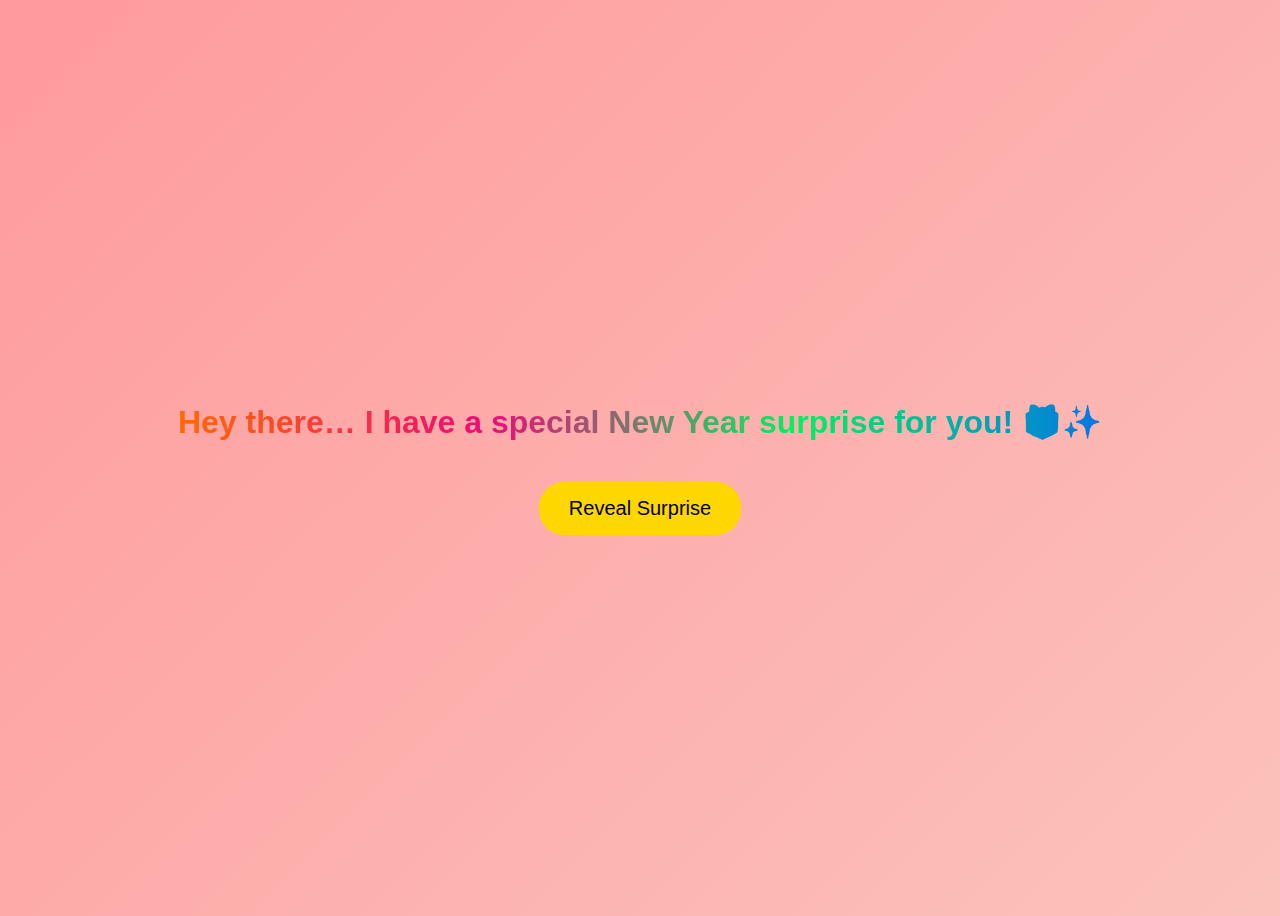
<file: index.html>
<!DOCTYPE html>
<html lang="en">
<head>
  <meta charset="UTF-8">
  <title>New Year Surprise 🎉</title>
  <link rel="stylesheet" href="style.css">
</head>


  <body class="welcome">

  <h1 class="typing">Hey there… I have a special New Year surprise for you! 🎁✨</h1>

  <button class="glowBtn" onclick="location.href='name.html'">Reveal Surprise</button>

  <!-- Falling decorations -->
  <div class="fall" style="left:5%;">🎀</div>
  <div class="fall" style="left:15%;">🍫</div>
  <div class="fall" style="left:25%;">💖</div>
  <div class="fall" style="left:35%;">🎉</div>
  <div class="fall" style="left:45%;">🍫</div>
  <div class="fall" style="left:55%;">🎀</div>
  <div class="fall" style="left:65%;">✨</div>
  <div class="fall" style="left:75%;">💖</div>
  <div class="fall" style="left:85%;">🎉</div>
  <div class="fall" style="left:95%;">🍫</div>

</body>
</html>
</file>
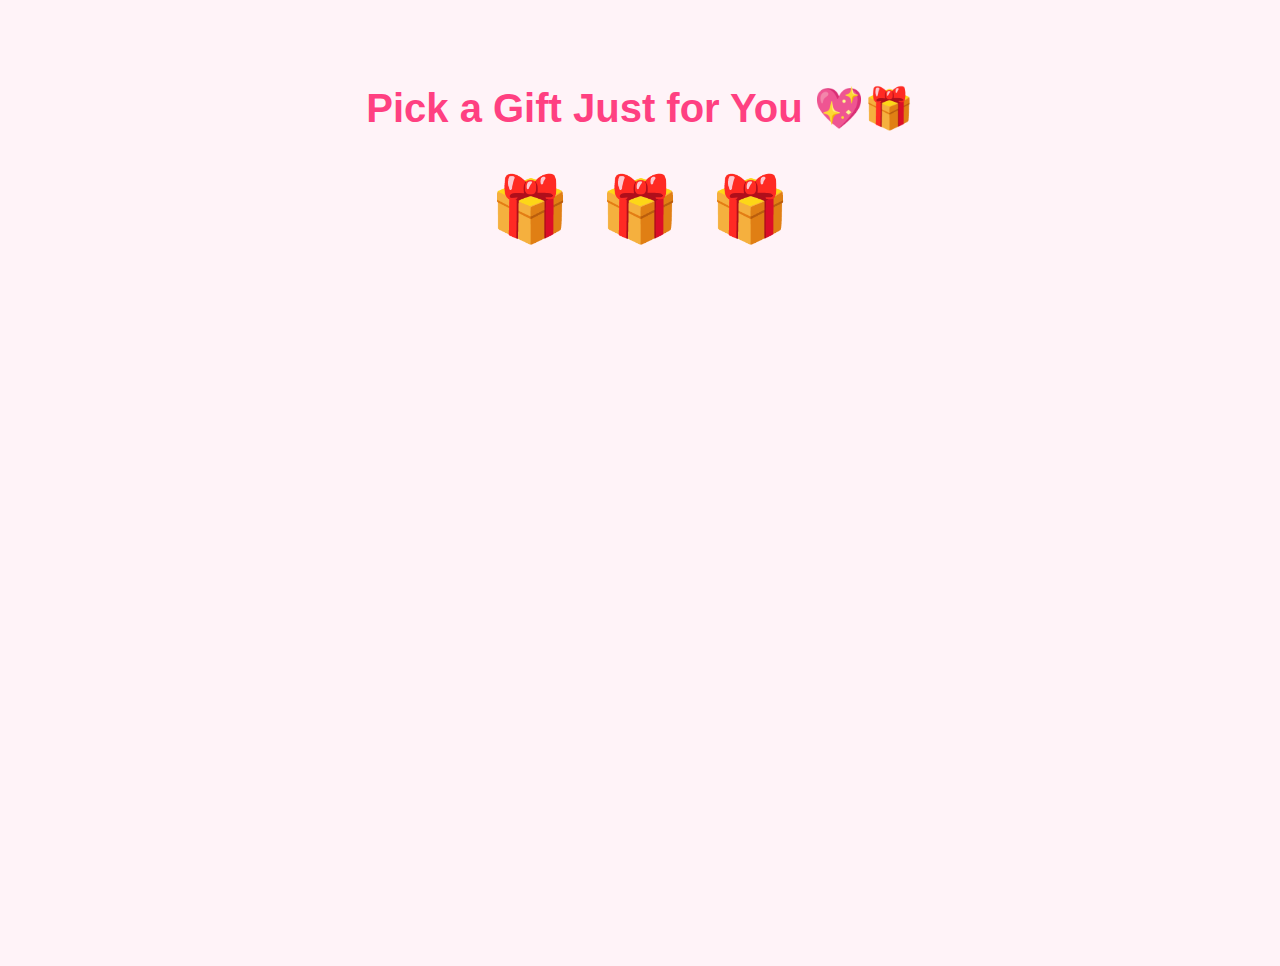
<file: gift.html>
<!DOCTYPE html>
<html lang="en">
<head>
  <meta charset="UTF-8">
  <title>Your Gift 🎁</title>
  <link rel="stylesheet" href="style.css">
</head>
<body class="giftPage">

  <h1 class="giftTitle">Pick a Gift Just for You 💖🎁</h1>

  <div class="giftContainer">
    <div class="giftBox" onclick="openGift('kitkat')">🎁</div>
<div class="giftBox" onclick="openGift('dairymilk')">🎁</div>
<div class="giftBox" onclick="openGift('icecream')">🎁</div>


  </div>

  <div id="giftResult" class="giftResult"></div>

  <!-- Falling elements -->
  <div class="fall" style="left:10%;">🍫</div>
  <div class="fall" style="left:30%;">🎀</div>
  <div class="fall" style="left:50%;">💖</div>
  <div class="fall" style="left:70%;">✨</div>
  <div class="fall" style="left:90%;">🍬</div>

  <script>
  function openGift(gift) {
document.querySelectorAll('.giftBox').forEach(box => {
  box.style.pointerEvents = 'none';
});

    const result = document.getElementById("giftResult");

    let giftName = "";
    let message = "";

    if (gift === "kitkat") {
      giftName = "🫶 KitKat";
      message = "May 2026 give you the sweetest breaks and happiest moments — just like KitKat 🍫✨";
    } 
    else if (gift === "dairymilk") {
      giftName = "🌱 Dairy Milk";
      message = "May your 2026 be smooth, rich, and full of sweet surprises like Dairy Milk 💜🍫";
    } 
    else if (gift === "icecream") {
      giftName = "✨ Ice Cream";
      message = "May 2026 be cool, colorful, and filled with joy — just like your favorite Ice Cream 🍦🌈";
    }

    result.innerHTML = `
      <h2>Yayyy! 🎉</h2>
      <p>You got <strong>${giftName}</strong> 💝</p>
      <p>${message}</p>
      <p class="signature">— With love, Ammuuu 💖</p>
    `;

    result.classList.add("show");
  }
</script>

    

</body>
</html>
</file>
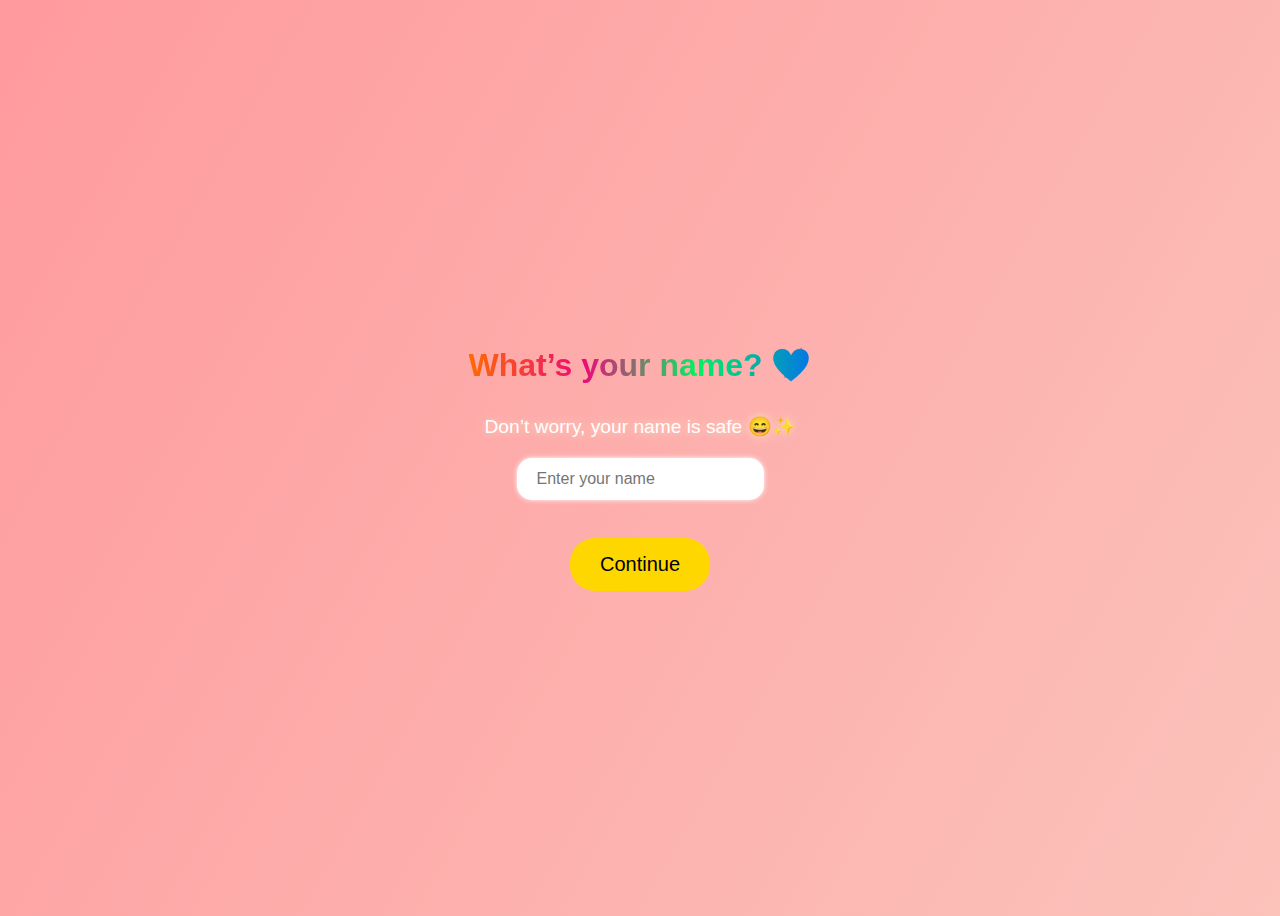
<file: name.html>
<!DOCTYPE html>
<html lang="en">
<head>
  <meta charset="UTF-8">
  <title>Enter Your Name 🎉</title>
  <link rel="stylesheet" href="style.css">
</head>
<body class="namePage">

  <h1 class="typing">What’s your name? 💖</h1>
  <p class="helperText">Don’t worry, your name is safe 😄✨</p>

  <input type="text" id="name" placeholder="Enter your name">
  <br>
  <button class="glowBtn" onclick="goNext()">
  Continue
</button>
<script>
  function goNext() {
    const name = document.getElementById('name').value.trim();
    if (name === "") {
      alert("Heyy 😄 please enter your name 💖");
    } else {
      location.href = 'wish.html?name=' + encodeURIComponent(name);
    }
  }
</script>

  <!-- Falling aesthetic elements -->
  <div class="fall" style="left:5%;">🎀</div>
  <div class="fall" style="left:15%;">🍫</div>
  <div class="fall" style="left:25%;">💖</div>
  <div class="fall" style="left:35%;">✨</div>
  <div class="fall" style="left:45%;">🍫</div>
  <div class="fall" style="left:55%;">🎀</div>
  <div class="fall" style="left:65%;">💖</div>
  <div class="fall" style="left:75%;">✨</div>
  <div class="fall" style="left:85%;">🍫</div>
  <div class="fall" style="left:95%;">🎀</div>
  <div class="fall" style="right:5%;">🎀</div>
  <div class="fall" style="right:15%;">🍫</div>
  <div class="fall" style="right:25%;">💖</div>
  <div class="fall" style="right:35%;">✨</div>
  <div class="fall" style="right:45%;">🍫</div>
  <div class="fall" style="right:55%;">🎀</div>
  <div class="fall" style="right:65%;">💖</div>
  <div class="fall" style="right:75%;">✨</div>
  <div class="fall" style="right:85%;">🍫</div>
  <div class="fall" style="right:95%;">🎀</div>


</body>
</html>
</file>
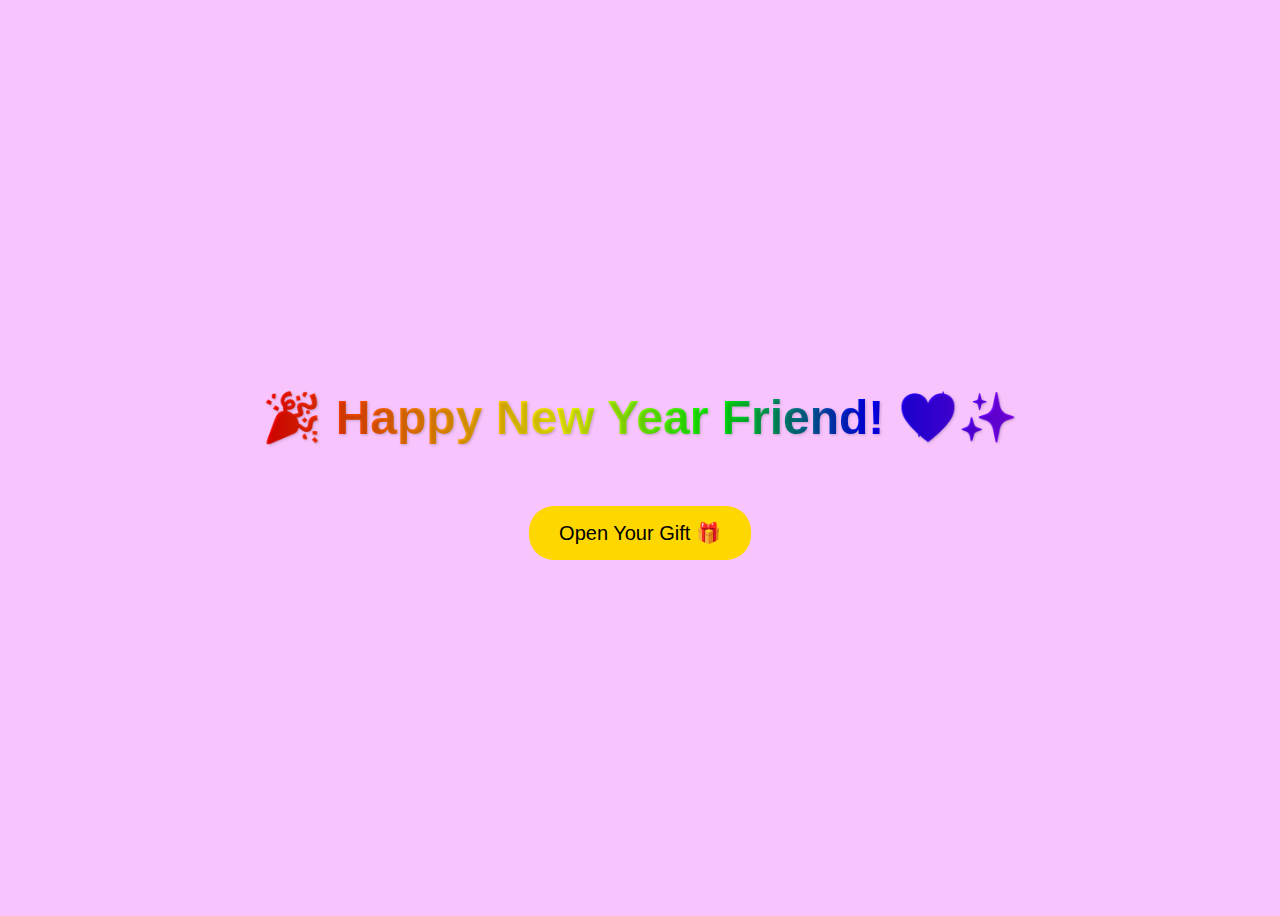
<file: wish.html>
<!DOCTYPE html>
<html lang="en">
<head>
  <meta charset="UTF-8">
  <title>Your New Year Wish 🎉</title>
  <link rel="stylesheet" href="style.css">
</head>
<body class="wishPage">

  <div class="wishContainer">
    <h1 class="glow" id="wishText"></h1>
    <button class="glowBtn" onclick="location.href='gift.html'">Open Your Gift 🎁</button>
  </div>

  <!-- Falling aesthetic elements -->
  <div class="fall" style="left:5%;">🎀</div>
  <div class="fall" style="left:15%;">🍫</div>
  <div class="fall" style="left:25%;">💖</div>
  <div class="fall" style="left:35%;">✨</div>
  <div class="fall" style="left:45%;">🍫</div>
  <div class="fall" style="left:55%;">🎀</div>
  <div class="fall" style="left:65%;">💖</div>
  <div class="fall" style="left:75%;">✨</div>
  <div class="fall" style="left:85%;">🍫</div>
  <div class="fall" style="left:95%;">🎀</div>

  <script>
    // Get name from URL parameter
    const params = new URLSearchParams(window.location.search);
    const userName = params.get('name') || 'Friend';

    const wishText = document.getElementById('wishText');
    wishText.innerText = `🎉 Happy New Year ${userName}! 💖✨`;
  </script>
</body>
</html>
</file>
<file: style.css>
body {
  background: linear-gradient(120deg, #1a2a6c, #b21f1f, #fdbb2d);
  font-family: 'Segoe UI', sans-serif;
  text-align: center;
  color: white;
}

.screen {
  display: none;
  margin-top: 15%;
}

.active {
  display: block;
}

button {
  padding: 12px 22px;
  border: none;
  border-radius: 20px;
  background: gold;
  font-size: 16px;
  cursor: pointer;
}

input {
  padding: 10px;
  border-radius: 10px;
  border: none;
}

.gifts {
  display: flex;
  justify-content: center;
  gap: 30px;
  margin-top: 20px;
}

.gift {
  font-size: 60px;
  cursor: pointer;
}
.gift:hover {
  transform: scale(1.2);
  transition: 0.3s;
}
.confetti {
  font-size: 30px;
  animation: fall 1s infinite alternate;
}

@keyframes fall {
  from { transform: translateY(0); }
  to { transform: translateY(15px); }
}
/* ----------------- Welcome Page ----------------- */
.welcome {
  background: linear-gradient(-45deg, #ff9a9e, #fad0c4, #a1c4fd, #c2e9fb, #fbc2eb, #a6c0fe);
  background-size: 400% 400%;
  height: 100vh;
  display: flex;
  flex-direction: column;
  justify-content: center;
  align-items: center;
  animation: gradientBG 12s ease infinite;
  overflow: hidden;
}

@keyframes gradientBG {
  0% { background-position:0% 50%; }
  50% { background-position:100% 50%; }
  100% { background-position:0% 50%; }
}

/* Typing animated text with gradient color */
.typing {
  font-size: 2em;
  max-width: 80%;
  white-space: nowrap;
  overflow: hidden;
  
  animation: typing 4s steps(40, end), blink 0.75s step-end infinite;
  background: linear-gradient(90deg, #ff6a00, #ee0979, #00f260, #0575e6);
  -webkit-background-clip: text;
  -webkit-text-fill-color: transparent;
  text-align: center;
}

@keyframes typing {
  from { width: 0; }
  to { width: 100%; }
}

@keyframes blink {
  from, to { border-color: transparent; }
  50% { border-color: orange; }
}

/* Glowing button */
.glowBtn {
  padding: 15px 25px;
  border: none;
  border-radius: 25px;
  background: gold;
  font-size: 18px;
  cursor: pointer;
  margin-top: 30px;
  animation: glow 1.5s infinite alternate;
}

@keyframes glow {
  0% { box-shadow: 0 0 10px gold; }
  100% { box-shadow: 0 0 25px orange; }
}

/* Fireworks emojis */
.fireworks {
  font-size: 2.5em;
  margin-top: 20px;
  animation: fireworksMove 2s infinite alternate;
  position: absolute;
}

/* Multiple fireworks positions */
.fireworks:nth-child(1) { left: 10%; animation-delay: 0s; }
.fireworks:nth-child(2) { left: 50%; animation-delay: 0.5s; }
.fireworks:nth-child(3) { left: 80%; animation-delay: 1s; }

@keyframes fireworksMove {
  0% { transform: translateY(0px) rotate(0deg); }
  50% { transform: translateY(-30px) rotate(20deg); }
  100% { transform: translateY(0px) rotate(0deg); }
}

/* Confetti sparkles */
.confetti {
  position: absolute;
  font-size: 1.5em;
  animation: confettiFall linear infinite;
}

@keyframes confettiFall {
  0% { transform: translateY(-50px) rotate(0deg); opacity:1; }
  100% { transform: translateY(100vh) rotate(360deg); opacity:0; }
}

.pop {
  font-size: 3em;
  animation: pop 1s ease-in-out infinite;
}

@keyframes pop {
  0% { transform: scale(1); }
  50% { transform: scale(1.2); }
  100% { transform: scale(1); }
}
/* Smiley message animation */
.smileMsg {
  font-size: 1.5em;
  animation: smileBounce 2s infinite;
}

@keyframes smileBounce {
  0% { transform: scale(1); }
  50% { transform: scale(1.1); }
  100% { transform: scale(1); }
}

/* Floating hearts animation */
.floatHeart {
  position: absolute;
  font-size: 2em;
  animation: floatUp 4s infinite;
}

@keyframes floatUp {
  0% { transform: translateY(0); opacity: 0.8; }
  50% { transform: translateY(-80px); opacity: 1; }
  100% { transform: translateY(0); opacity: 0.8; }
}

/* Confetti animation */
.confetti {
  font-size: 30px;
  position: absolute;
  bottom: 0;
  width: 100%;
  animation: fall 5s linear infinite;
}

@keyframes fall {
  0% { transform: translateY(0); }
  100% { transform: translateY(-500px); }
}
/* ----------------- Welcome Page ----------------- */
.welcome {
  background: linear-gradient(-45deg, #ff9a9e, #fad0c4, #fad0c4, #ff9a9e);
  background-size: 400% 400%;
  height: 100vh;
  display: flex;
  flex-direction: column;
  justify-content: center;
  align-items: center;
  animation: gradientBG 15s ease infinite;
}

@keyframes gradientBG {
  0% {background-position:0% 50%;}
  50% {background-position:100% 50%;}
  100% {background-position:0% 50%;}
}

.typing {
  font-size: 2em;
  max-width: 80%;
  white-space: nowrap;
  overflow: hidden;

  animation: typing 4s steps(40, end), blink 0.75s step-end infinite;
  text-align: center;
}

@keyframes typing {
  from { width: 0; }
  to { width: 100%; }
}

@keyframes blink {
  from, to { border-color: transparent; }
  50% { border-color: orange; }
}

.glowBtn {
  padding: 15px 25px;
  border: none;
  border-radius: 25px;
  background: gold;
  font-size: 18px;
  cursor: pointer;
  margin-top: 30px;
  animation: glow 1.5s infinite alternate;
}

@keyframes glow {
  0% { box-shadow: 0 0 10px gold; }
  100% { box-shadow: 0 0 25px orange; }
}

.fireworks {
  font-size: 3em;
  margin-top: 20px;
  animation: fireworksMove 2s infinite alternate;
}

@keyframes fireworksMove {
  0% { transform: translateY(0px) rotate(0deg); }
  50% { transform: translateY(-20px) rotate(20deg); }
  100% { transform: translateY(0px) rotate(0deg); }
}
/* Falling ribbons, chocolates, hearts etc. */
.fall {
  position: absolute;
  top: -50px;
  font-size: 2em;
  animation: fallDown linear infinite;
  opacity: 0.8;
}

.fall:nth-child(1) { animation-duration: 6s; animation-delay: 0s; }
.fall:nth-child(2) { animation-duration: 5s; animation-delay: 0.5s; }
.fall:nth-child(3) { animation-duration: 7s; animation-delay: 1s; }
.fall:nth-child(4) { animation-duration: 6.5s; animation-delay: 1.5s; }
.fall:nth-child(5) { animation-duration: 5.5s; animation-delay: 0.3s; }
.fall:nth-child(6) { animation-duration: 6s; animation-delay: 0.7s; }
.fall:nth-child(7) { animation-duration: 7s; animation-delay: 1.2s; }
.fall:nth-child(8) { animation-duration: 6.3s; animation-delay: 1.1s; }
.fall:nth-child(9) { animation-duration: 5.8s; animation-delay: 0.9s; }
.fall:nth-child(10) { animation-duration: 6.7s; animation-delay: 1.3s; }

@keyframes fallDown {
  0% { transform: translateY(0) rotate(0deg); opacity: 0.8; }
  50% { transform: translateY(200px) rotate(180deg); opacity: 1; }
  100% { transform: translateY(100vh) rotate(360deg); opacity: 0; }
}
/* ----------------- Name Page ----------------- */
.namePage {
  background: linear-gradient(120deg, #ff9a9e, #fad0c4, #fbc2eb, #a1c4fd);
  background-size: 400% 400%;
  height: 100vh;
  display: flex;
  flex-direction: column;
  justify-content: center;
  align-items: center;
  animation: gradientBG 12s ease infinite;
  text-align: center;
  overflow: hidden;
}

.helperText {
  font-size: 1.2em;
  margin: 10px 0;
  color: #fff;
  text-shadow: 0 0 10px #ffddc1;
  animation: floatText 3s ease-in-out infinite;
}

@keyframes floatText {
  0% { transform: translateY(0); }
  50% { transform: translateY(-5px); }
  100% { transform: translateY(0); }
}

/* Input glowing animation */
input {
  padding: 12px 20px;
  border-radius: 15px;
  border: none;
  outline: none;
  font-size: 16px;
  margin-top: 10px;
  box-shadow: 0 0 5px #fff;
  animation: inputGlow 2s infinite alternate;
}

@keyframes inputGlow {
  0% { box-shadow: 0 0 5px #fff; }
  50% { box-shadow: 0 0 20px #ffddc1; }
  100% { box-shadow: 0 0 5px #fff; }
}

/* Button glow */
.glowBtn {
  padding: 15px 25px;
  border: none;
  border-radius: 25px;
  background: gold;
  font-size: 18px;
  cursor: pointer;
  margin-top: 20px;
  animation: glow 1.5s infinite alternate;
}

/* Falling elements reused from welcome page */
/* Falling elements */
.fall {
  position: absolute;
  top: -50px;
  font-size: 1.8em;
  animation: fallDown linear infinite;
  opacity: 0.9;
}

/* Randomize duration and delay for more natural effect */
.fall:nth-child(1) { animation-duration: 6s; animation-delay: 1s; }
.fall:nth-child(2) { animation-duration: 5s; animation-delay: 2s; }
.fall:nth-child(3) { animation-duration: 6s; animation-delay: 1s; }
.fall:nth-child(4) { animation-duration: 5s; animation-delay: 2s; }
.fall:nth-child(5) { animation-duration: 6s; animation-delay: 1s; }
.fall:nth-child(6) { animation-duration: 5s; animation-delay: 2s; }
.fall:nth-child(7) { animation-duration: 6s; animation-delay: 1s; }
.fall:nth-child(8) { animation-duration: 5s; animation-delay: 2s; }
.fall:nth-child(9) { animation-duration: 6s; animation-delay: 1s; }
.fall:nth-child(10) { animation-duration: 5s; animation-delay: 2s; }
.fall:nth-child(11) { animation-duration: 6s; animation-delay: 1s; }
.fall:nth-child(12) { animation-duration: 5s; animation-delay: 2s; }
.fall:nth-child(13) { animation-duration: 6s; animation-delay: 1s; }
.fall:nth-child(14) { animation-duration: 5s; animation-delay: 2s; }
.fall:nth-child(15) { animation-duration: 6s; animation-delay: 1s; }
.fall:nth-child(16) { animation-duration: 5s; animation-delay: 2s; }
.fall:nth-child(17) { animation-duration: 6s; animation-delay: 1s; }
.fall:nth-child(18) { animation-duration: 5s; animation-delay: 2s; }
.fall:nth-child(19) { animation-duration: 6s; animation-delay: 1s; }

/* Animation for falling */
@keyframes fallDown {
  0% { transform: translateY(0) rotate(0deg); opacity: 0.8; }
  50% { transform: translateY(250px) rotate(180deg); opacity: 1; }
  100% { transform: translateY(100vh) rotate(360deg); opacity: 0; }
}
/* ----------------- Wish Page ----------------- */
.wishPage {
  background: #F8C4FD; /* soft pastel background */
  height: 100vh;
  display: flex;
  justify-content: center;
  align-items: center;
  overflow: hidden;
  text-align: center;
}

.wishContainer {
  display: flex;
  flex-direction: column;
  justify-content: center;
  align-items: center;
}

.glow {
  font-size: 3em;
  text-align: center;

  /* Bright rainbow gradient */
  background: linear-gradient(90deg, #ff0000, #ff7f00, #ffff00, #00ff00, #0000ff, #8b00ff);
  -webkit-background-clip: text;
  -webkit-text-fill-color: transparent;

  /* Subtle shadow to make it pop */
  text-shadow: 1px 1px 3px rgba(0,0,0,0.2);

  margin-bottom: 40px;

  /* Optional gentle glow animation */
  animation: glowHeader 3s ease-in-out infinite alternate;
}

@keyframes glowHeader {
  0% { filter: brightness(1); }
  50% { filter: brightness(1.2); }
  100% { filter: brightness(1); }
}
.glowBtn {
  padding: 15px 30px;
  border: none;
  border-radius: 25px;
  background: gold;
  font-size: 20px;
  cursor: pointer;
  animation: glow 1.5s infinite alternate;
}

@keyframes glow {
  0% { box-shadow: 0 0 10px gold; }
  100% { box-shadow: 0 0 25px orange; }
}

/* Falling elements remain same as before */
.fall {
  position: absolute;
  top: -50px;
  font-size: 2em;
  animation: fallDown linear infinite;
  opacity: 0.9;
}

@keyframes fallDown {
  0% { transform: translateY(0) rotate(0deg); opacity: 0.8; }
  50% { transform: translateY(250px) rotate(180deg); opacity: 1; }
  100% { transform: translateY(100vh) rotate(360deg); opacity: 0; }
}
/* Typing effect only for header */
.typingHeader {
  border-right: .15em solid orange; /* only header has typing cursor */
  white-space: nowrap;
  overflow: hidden;
  animation: typing 4s steps(40, end), blink 0.75s step-end infinite;
}

/* Wishes do NOT have the cursor */
.wishText {
  font-size: 1.8em;
  margin: 15px 0;
  text-align: center;
  background: linear-gradient(90deg, #fbd786, #f7797d, #6a11cb, #2575fc);
  -webkit-background-clip: text;
  -webkit-text-fill-color: transparent;
  text-shadow: 0 0 10px rgba(0,0,0,0.2);
  animation: floatText 2.5s ease-in-out infinite;
}
/* ---------------- Gift Page ---------------- */

.giftPage {
  min-height: 100vh;
  background: #fff3f8;
  text-align: center;
  padding-top: 50px;
  overflow: hidden;
}

.giftTitle {
  font-size: 2.5em;
  color: #ff4081;
  margin-bottom: 40px;
}

/* Gift boxes */
.giftContainer {
  display: flex;
  justify-content: center;
  gap: 30px;
  flex-wrap: wrap;
}

.giftBox {
  font-size: 4em;
  cursor: pointer;
  animation: bounce 2s infinite;
  transition: transform 0.3s;
}

.giftBox:hover {
  transform: scale(1.2) rotate(5deg);
}

/* Bounce animation */
@keyframes bounce {
  0%, 100% { transform: translateY(0); }
  50% { transform: translateY(-15px); }
}

/* Gift result */
.giftResult {
  margin-top: 40px;
  font-size: 1.5em;
  color: #333;
  opacity: 0;
  transition: opacity 1s ease;
}

.giftResult.show {
  opacity: 1;
}

.signature {
  margin-top: 15px;
  color: #ff4081;
  font-weight: bold;
}

/* Falling elements (reuse) */
.fall {
  position: absolute;
  top: -50px;
  font-size: 2em;
  animation: fallDown 6s linear infinite;
}
</file>
